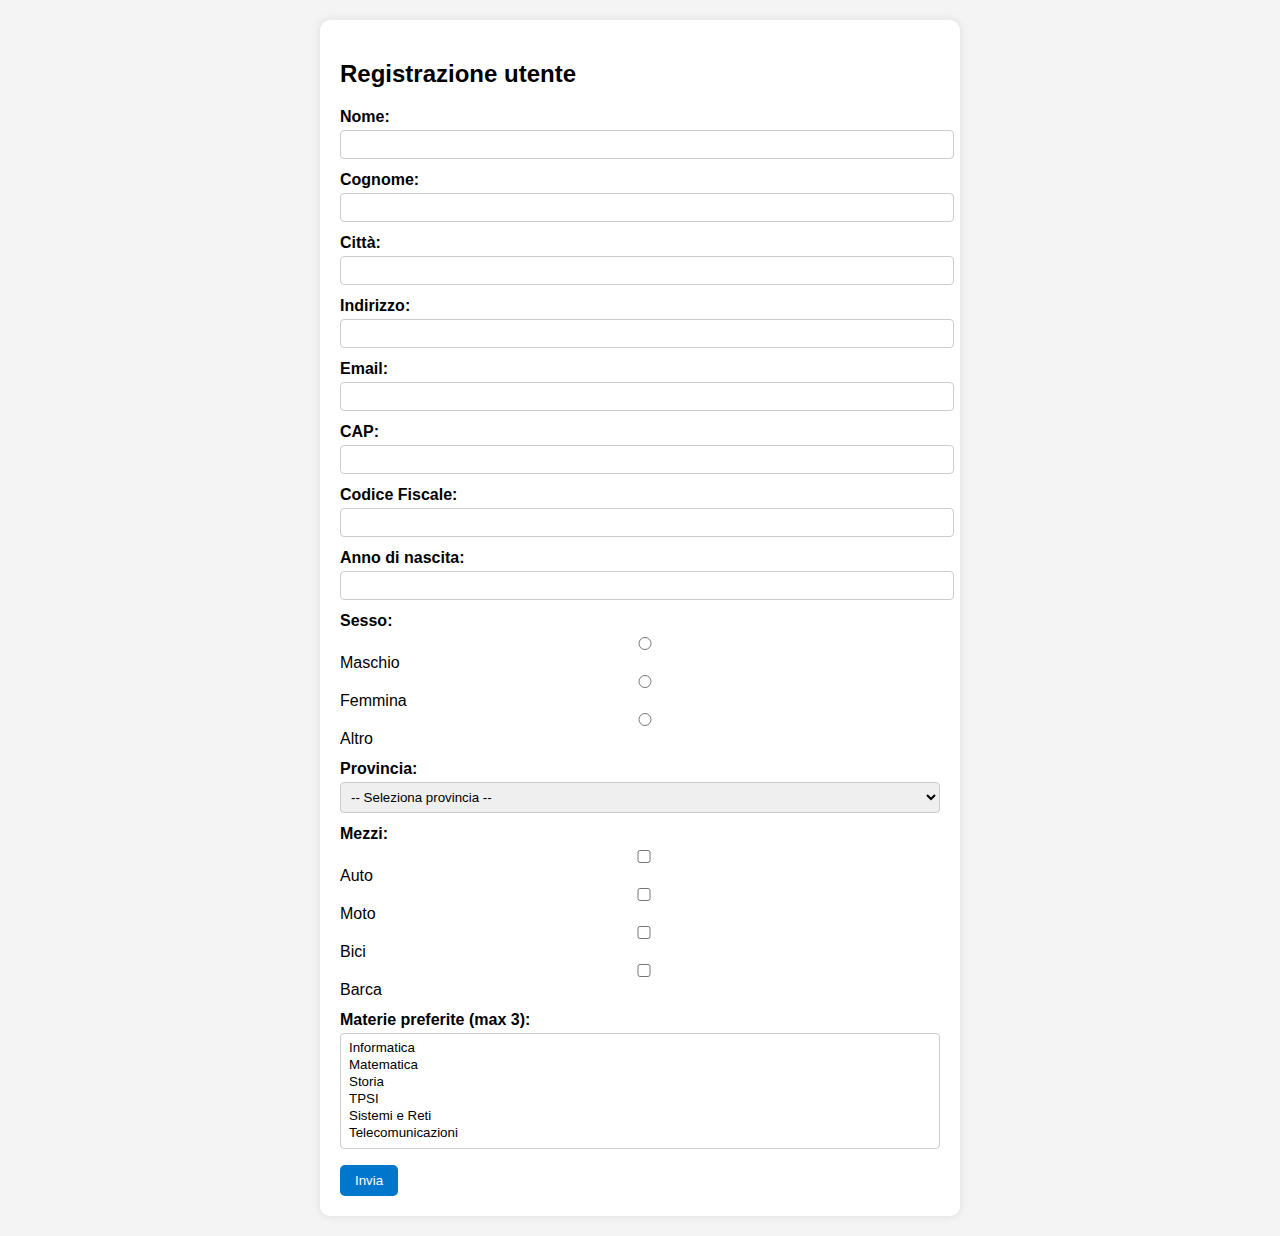
<file: ESPRESSIONI_REGOLARI/index.html>
<!DOCTYPE html>
<html lang="it">
<head>
<meta charset="UTF-8">
<title>ANAGRAFICA UTENTE</title>
<link rel="stylesheet" href="stile.css">
</head>

<body>

<div class="card">
<div class="form-area">

<h2>Registrazione utente</h2>

<div class="input-grid">

<div class="input-row">
<label for="nome">Nome:</label>
<input type="text" id="nome">
</div>

<div class="input-row">
<label for="cognome">Cognome:</label>
<input type="text" id="cognome">
</div>

<div class="input-row">
<label for="citta">Città:</label>
<input type="text" id="citta">
</div>

<div class="input-row">
<label for="indirizzo">Indirizzo:</label>
<input type="text" id="indirizzo">
</div>

<div class="input-row">
<label for="email">Email:</label>
<input type="text" id="email">
</div>

<div class="input-row">
<label for="cap">CAP:</label>
<input type="text" id="cap">
</div>

<div class="input-row">
<label for="cf">Codice Fiscale:</label>
<input type="text" id="cf" maxlength="16">
</div>

<div class="input-row">
<label for="anno">Anno di nascita:</label>
<input type="number" id="anno" min="1900" max="2025">
</div>

<div class="input-row">
<label>Sesso:</label>
<div>
<input type="radio" name="sesso" value="Maschio"> Maschio
<input type="radio" name="sesso" value="Femmina"> Femmina
<input type="radio" name="sesso" value="Altro"> Altro
</div>
</div>

<div class="input-row">
<label for="provincia">Provincia:</label>
<select id="provincia">
<option value="">-- Seleziona provincia --</option>
<option value="MI">Milano</option>
<option value="TO">Torino</option>
<option value="RM">Roma</option>
<option value="FI">Firenze</option>
<option value="NA">Napoli</option>
<option value="BA">Bari</option>
<option value="PA">Palermo</option>
<option value="CA">Cagliari</option>
</select>
</div>

<div class="input-row">
<label>Mezzi:</label>
<div>
<input type="checkbox" name="mezzi" value="Auto"> Auto
<input type="checkbox" name="mezzi" value="Moto"> Moto
<input type="checkbox" name="mezzi" value="Bici"> Bici
<input type="checkbox" name="mezzi" value="Barca"> Barca
</div>
</div>

<div class="input-row">
<label for="materie">Materie preferite (max 3):</label>
<select id="materie" multiple size="6">
<option value="Informatica">Informatica</option>
<option value="Matematica">Matematica</option>
<option value="Storia">Storia</option>
<option value="TPSI">TPSI</option>
<option value="Sistemi e Reti">Sistemi e Reti</option>
<option value="Telecomunicazioni">Telecomunicazioni</option>
</select>
</div>

<div class="actions">
<button onclick="mostraDati()">Invia</button>
</div>

</div>
</div>

<div id="output"></div>

</div>

<script>

function mostraDati(){

let persona = {};

// RECUPERO DEI VALORI INSERITI DALL’UTENTE NEI CAMPI DEL FORM

persona.nome = document.getElementById("nome").value.trim();
persona.cognome = document.getElementById("cognome").value.trim();
persona.indirizzo = document.getElementById("indirizzo").value.trim();
persona.citta = document.getElementById("citta").value.trim();
persona.cap = document.getElementById("cap").value.trim();
persona.email = document.getElementById("email").value.trim();
persona.codiceFiscale = document.getElementById("cf").value.trim().toUpperCase();
persona.annoNascita = document.getElementById("anno").value.trim();


// VALIDARE I DATI

const controlloNome = /^[A-Za-zÀ-ÖØ-öø-ÿ\s']{2,30}$/;
const controlloIndirizzo = /^[A-Za-z0-9À-ÖØ-öø-ÿ\s',.-]{5,50}$/;
const controlloCitta = /^[A-Za-zÀ-ÖØ-öø-ÿ\s']{2,40}$/;
const controlloCAP = /^\d{5}$/;
const controlloAnno = /^\d{4}$/;
const controlloEmail = /^[^\s@]+@[^\s@]+\.[^\s@]+$/;
const controlloCF = /^[A-Z]{6}[0-9]{2}[A-Z][0-9]{2}[A-Z][0-9]{3}[A-Z]$/;

const anno = parseInt(persona.annoNascita);
const annoAttuale = new Date().getFullYear();

// CONTROLLO CHE L’ANNO INSERITO SIA COMPRESO TRA 1900 E L’ANNO CORRENTE

if(anno < 1900 || anno > annoAttuale){
alert("Anno non valido");
return;
}


// VALIDAZIONE DEI CAMPI UTILIZZANDO LE ESPRESSIONI REGOLARI

if(!controlloNome.test(persona.nome)){
alert("Nome non valido");
return;
}

if(!controlloNome.test(persona.cognome)){
alert("Cognome non valido");
return;
}

if(!controlloIndirizzo.test(persona.indirizzo)){
alert("Indirizzo non valido");
return;
}

if(!controlloCitta.test(persona.citta)){
alert("Città non valida");
return;
}

if(!controlloCAP.test(persona.cap)){
alert("CAP non valido");
return;
}

if(!controlloEmail.test(persona.email)){
alert("Email non valida");
return;
}

if(!controlloCF.test(persona.codiceFiscale)){
alert("Codice fiscale non valido");
return;
}

if(!controlloAnno.test(persona.annoNascita)){
alert("Anno non valido");
return;
}


// RECUPERO DEL SESSO SELEZIONATO TRA I RADIO BUTTON

let sessoSelezionato = document.querySelector('input[name="sesso"]:checked');
persona.sesso = sessoSelezionato ? sessoSelezionato.value : "Non specificato";


// LETTURA DELLA PROVINCIA SELEZIONATA DAL MENU A TENDINA

persona.provincia = document.getElementById("provincia").value || "Non selezionata";


// RACCOLTA DI TUTTI I MEZZI DI TRASPORTO SELEZIONATI

let listaMezzi = document.querySelectorAll('input[name="mezzi"]:checked');
persona.mezzi = [];

listaMezzi.forEach(m => {
persona.mezzi.push(m.value);
});

if(persona.mezzi.length === 0){
persona.mezzi = ["Nessuno"];
}


// RECUPERO DELLE MATERIE SELEZIONATE NELLA SELECT MULTIPLA

let materieSelezionate = document.getElementById("materie").selectedOptions;
let listaMaterie = [];

for(let i=0;i<materieSelezionate.length;i++){
listaMaterie.push(materieSelezionate[i].value);
}

// CONTROLLO CHE NON VENGANO SELEZIONATE PIÙ DI TRE MATERIE

if(listaMaterie.length > 3){
alert("Puoi scegliere massimo 3 materie");
return;
}

persona.materie = listaMaterie.length > 0 ? listaMaterie : ["Nessuna"];


// CALCOLO DELL’ETÀ UTILIZZANDO L’ANNO CORRENTE

const eta = annoAttuale - anno;


// GENERAZIONE DELL’OUTPUT CON I DATI INSERITI

const divOutput = document.getElementById("output");
divOutput.style.display="block";

divOutput.innerHTML = `
<h3>Dati inseriti</h3>

<div><strong>Nome:</strong> ${persona.nome}</div>
<div><strong>Cognome:</strong> ${persona.cognome}</div>
<div><strong>Indirizzo:</strong> ${persona.indirizzo}</div>
<div><strong>Città:</strong> ${persona.citta}</div>
<div><strong>Provincia:</strong> ${persona.provincia}</div>
<div><strong>CAP:</strong> ${persona.cap}</div>
<div><strong>Email:</strong> ${persona.email}</div>
<div><strong>Codice Fiscale:</strong> ${persona.codiceFiscale}</div>
<div><strong>Sesso:</strong> ${persona.sesso}</div>
<div><strong>Età:</strong> ${eta} anni</div>
<div><strong>Mezzi:</strong> ${persona.mezzi.join(", ")}</div>
<div><strong>Materie:</strong> ${persona.materie.join(", ")}</div>
`;

}

</script>

</body>
</html>
</file>
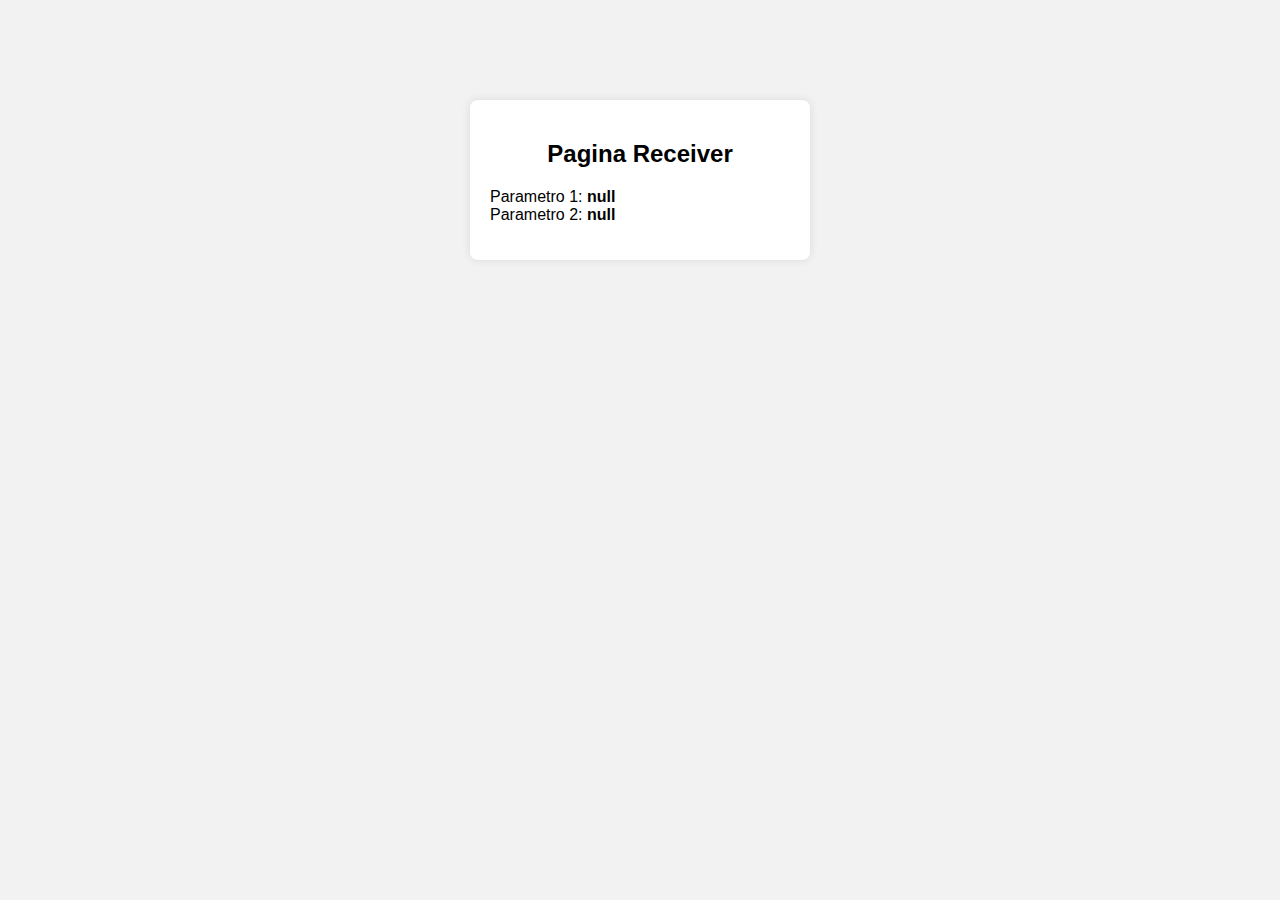
<file: send.html>
<!DOCTYPE html>
<html lang="it">
<head>
<meta charset="UTF-8">
<title>Receiver</title>
<link rel="stylesheet" href="stile_messaggi.css">
</head>
<body>
<div class="container">
<h2>Pagina Receiver</h2>
<p id="risultato"></p>
</div>
<script>
let p1 = localStorage.getItem("parametro1");
let p2 = localStorage.getItem("parametro2");
document.getElementById("risultato").innerHTML =
"Parametro 1: <strong>" + p1 + "</strong><br>" +
"Parametro 2: <strong>" + p2 + "</strong>";
</script>
</body>
</html>
</file>
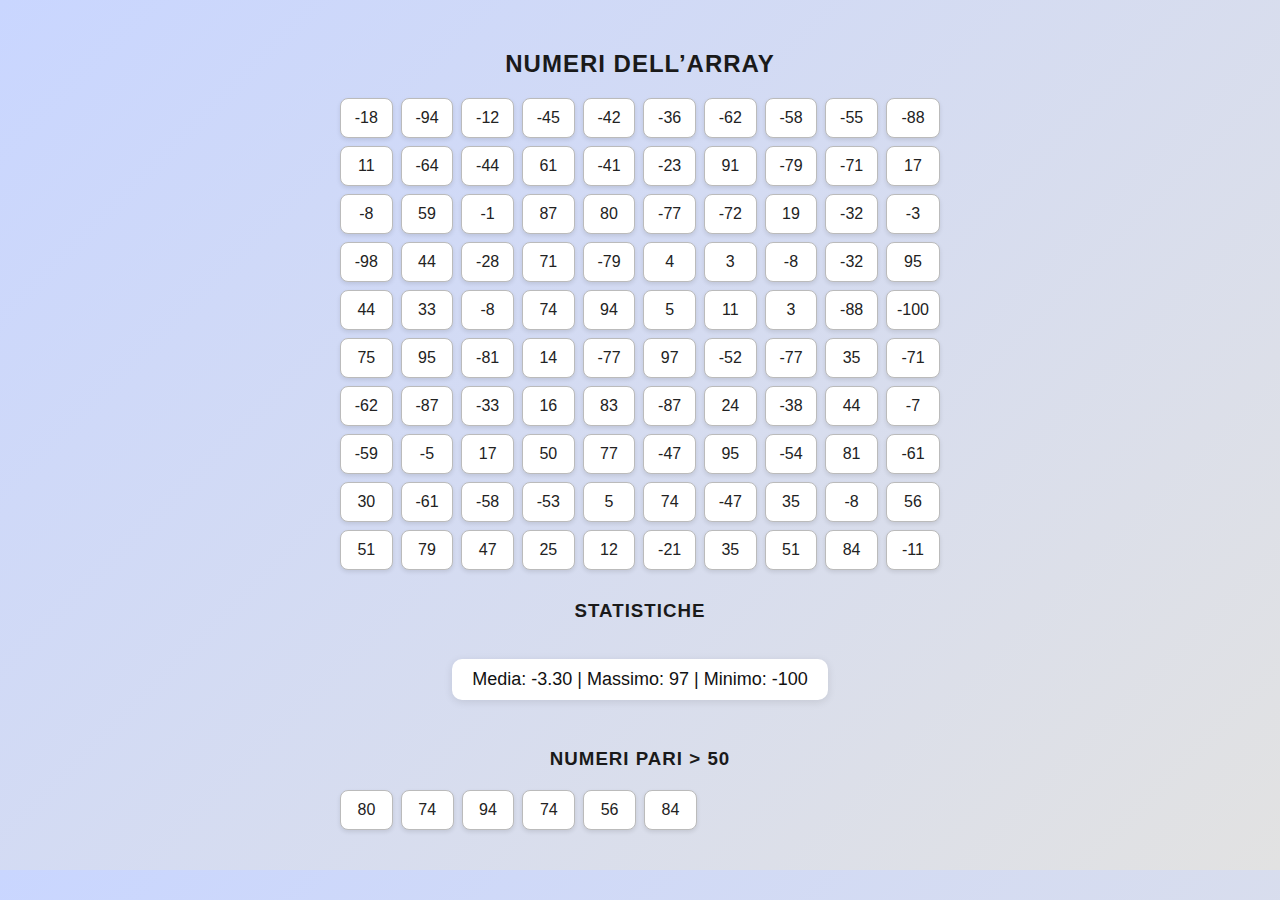
<file: vettori_esercizio.html>
<!DOCTYPE html>
<html lang="it">
<head>
    <meta charset="UTF-8">
    <title>Array e Statistiche</title>
    <link rel="stylesheet" href="stile_vettori.css">
</head>
<body>

    <h2>Numeri dell’Array</h2>
    <div id="array" class="grid"></div>

    <h3>Statistiche</h3>
    <p id="info"></p>

    <h3>Numeri Pari > 50</h3>
    <div id="pari" class="grid"></div>

    <script>
        // crea un array di 100 numeri casuali tra -100 e 100
        const numeri = [];
        for (let i = 0; i < 100; i++) {
            numeri.push(Math.floor(Math.random() * 201) - 100);
        }

        // mostra tutti i numeri
        const arrayDiv = document.getElementById("array");
        numeri.forEach(n => {
            const el = document.createElement("div");
            el.textContent = n;
            arrayDiv.appendChild(el);
        });

        // calcola media, max, min
        const somma = numeri.reduce((a, b) => a + b, 0);
        const media = somma / numeri.length;
        const max = Math.max(...numeri);
        const min = Math.min(...numeri);

        // mostra statistiche
        document.getElementById("info").textContent =
            `Media: ${media.toFixed(2)} | Massimo: ${max} | Minimo: ${min}`;

        // trova numeri pari > 50
        const pariGrandi = numeri.filter(n => n > 50 && n % 2 === 0);
        const pariDiv = document.getElementById("pari");
        pariGrandi.forEach(n => {
            const el = document.createElement("div");
            el.textContent = n;
            pariDiv.appendChild(el);
        });
    </script>

</body>
</html>
</file>
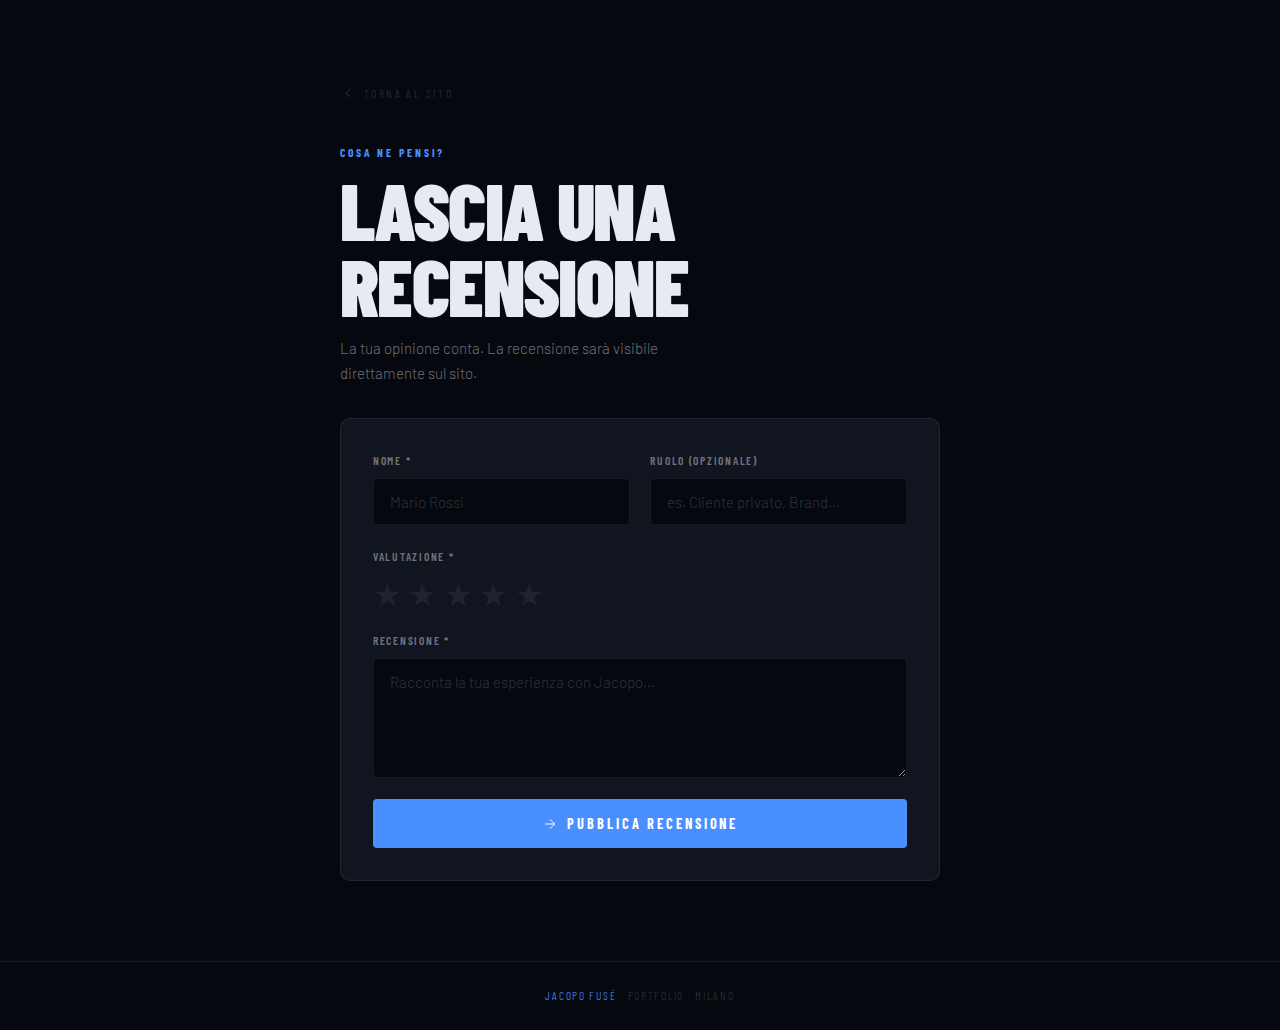
<file: FUZ_WEBAPP/recensioni.html>
<!DOCTYPE html>
<html lang="it">
<head>
  <meta charset="UTF-8" />
  <meta name="viewport" content="width=device-width, initial-scale=1.0" />
  <title>Lascia una recensione — Jacopo Fusé</title>
  <link rel="preconnect" href="https://fonts.googleapis.com" />
  <link rel="preconnect" href="https://fonts.gstatic.com" crossorigin />
  <link href="https://fonts.googleapis.com/css2?family=Barlow+Condensed:ital,wght@0,400;0,700;0,800;0,900;1,700&family=Cormorant+Garamond:ital,wght@0,300;1,300&family=Barlow:wght@300;400;500&display=swap" rel="stylesheet" />
  <style>
    :root {
      --bg:#06080f; --bg2:#0b0e18; --bg3:#111520;
      --border:rgba(255,255,255,.07);
      --text:#e8eaf2; --text-dim:rgba(232,234,242,.45); --text-mute:rgba(232,234,242,.18);
      --accent:#4a8fff; --accent-dim:rgba(74,143,255,.3); --accent-glow:rgba(74,143,255,.1); --accent-sat:#6faeff;
      --red:#e63946;
      --font-display:'Barlow Condensed',sans-serif;
      --font-body:'Barlow',sans-serif;
      --easing:cubic-bezier(.16,1,.3,1);
      --r:4px;
    }
    *,*::before,*::after { box-sizing:border-box; margin:0; padding:0; }
    html { scroll-behavior:smooth; }
    body { background:var(--bg); color:var(--text); font-family:var(--font-body); font-weight:300; font-size:clamp(15px,1.6vw,17px); line-height:1.7; min-height:100svh; display:flex; flex-direction:column; }
    a { color:inherit; text-decoration:none; }
    button { font-family:inherit; border:none; background:none; cursor:pointer; }
    :focus-visible { outline:2px solid var(--accent); outline-offset:3px; }

    .page-wrap { flex:1; display:flex; flex-direction:column; align-items:center; justify-content:center; padding:clamp(2rem,8vw,5rem) clamp(1.5rem,5vw,3rem); }
    .review-page { width:100%; max-width:600px; }

    .back-link { display:inline-flex; align-items:center; gap:.5rem; font-family:var(--font-display); font-size:.75rem; letter-spacing:.2em; text-transform:uppercase; color:var(--text-mute); margin-bottom:2.5rem; transition:color .25s; }
    .back-link svg { width:16px; height:16px; }
    .back-link:hover { color:var(--accent); }

    .review-eyebrow { display:block; font-family:var(--font-display); font-size:.72rem; letter-spacing:.25em; text-transform:uppercase; color:var(--accent); font-weight:700; margin-bottom:.5rem; }
    .review-page-title { font-family:var(--font-display); font-weight:900; font-size:clamp(2.5rem,8vw,5rem); text-transform:uppercase; letter-spacing:-.02em; line-height:.95; color:var(--text); margin-bottom:.8rem; }
    .review-page-sub { font-size:.95rem; color:var(--text-dim); max-width:45ch; line-height:1.65; margin-bottom:2rem; }

    .review-form-card { background:var(--bg3); border:1px solid var(--border); border-radius:10px; padding:2rem; display:flex; flex-direction:column; gap:1.3rem; }
    .form-row { display:grid; grid-template-columns:1fr; gap:1.3rem; }
    @media (min-width:480px) { .form-row { grid-template-columns:1fr 1fr; } }
    .f-group { display:flex; flex-direction:column; gap:.5rem; }
    label { font-size:.72rem; letter-spacing:.15em; text-transform:uppercase; color:var(--text-dim); font-family:var(--font-display); font-weight:600; }
    input,textarea { background:var(--bg); border:1px solid var(--border); border-radius:var(--r); color:var(--text); font-family:var(--font-body); font-size:.95rem; font-weight:300; padding:.85rem 1rem; transition:border-color .25s,box-shadow .25s; width:100%; outline:none; }
    input::placeholder,textarea::placeholder { color:var(--text-mute); }
    input:focus,textarea:focus { border-color:var(--accent); box-shadow:0 0 0 3px var(--accent-glow); }
    input.invalid,textarea.invalid { border-color:var(--red); box-shadow:0 0 0 3px rgba(230,57,70,.15); }
    textarea { resize:vertical; min-height:120px; }
    .f-err { font-size:.75rem; color:var(--red); min-height:1.1em; display:block; }

    .star-row { display:flex; gap:.4rem; margin-top:.2rem; }
    .star-btn { font-size:2rem; color:var(--border); cursor:pointer; padding:0; line-height:1; transition:color .2s,transform .2s var(--easing); background:none; border:none; }
    .star-btn:hover,.star-btn.lit { color:#f5c842; transform:scale(1.15); }

    .btn-submit { display:inline-flex; align-items:center; justify-content:center; gap:.6rem; width:100%; font-family:var(--font-display); font-weight:700; font-size:.9rem; letter-spacing:.2em; text-transform:uppercase; padding:1rem 2rem; background:var(--accent); color:#fff; border:none; border-radius:var(--r); cursor:pointer; transition:background .3s,transform .3s var(--easing),box-shadow .3s; }
    .btn-submit svg { width:16px; height:16px; }
    .btn-submit:hover { background:var(--accent-sat); transform:translateY(-2px); box-shadow:0 12px 30px rgba(74,143,255,.3); }
    .btn-submit:disabled { opacity:.5; pointer-events:none; }

    .success-state { text-align:center; padding:3rem 2rem; background:var(--bg3); border:1px solid var(--accent-dim); border-radius:10px; display:none; flex-direction:column; align-items:center; gap:1.2rem; animation:pop-in .5s var(--easing); }
    @keyframes pop-in { from{opacity:0;transform:scale(.95)}to{opacity:1;transform:none} }
    .success-state.show { display:flex; }
    .success-icon { width:56px; height:56px; border-radius:50%; background:var(--accent-glow); border:1px solid var(--accent-dim); display:flex; align-items:center; justify-content:center; color:var(--accent); }
    .success-icon svg { width:24px; height:24px; }
    .success-title { font-family:var(--font-display); font-weight:900; font-size:clamp(1.4rem,4vw,2rem); text-transform:uppercase; color:var(--text); }
    .success-msg { font-size:.95rem; color:var(--text-dim); max-width:36ch; line-height:1.6; }
    .btn-back { display:inline-flex; align-items:center; gap:.6rem; font-family:var(--font-display); font-weight:600; font-size:.8rem; letter-spacing:.18em; text-transform:uppercase; padding:.85rem 2rem; border:1px solid var(--accent-dim); border-radius:var(--r); color:var(--accent); background:var(--accent-glow); cursor:pointer; transition:background .3s,transform .3s var(--easing); margin-top:.5rem; }
    .btn-back:hover { background:var(--accent-dim); transform:translateY(-2px); }

    .page-footer { text-align:center; padding:1.5rem; font-family:var(--font-display); font-size:.72rem; letter-spacing:.15em; text-transform:uppercase; color:var(--text-mute); border-top:1px solid var(--border); }
    .page-footer span { color:var(--accent); }
  </style>
</head>
<body>

  <div class="page-wrap">
    <div class="review-page">

      <a href="index.html" class="back-link">
        <svg viewBox="0 0 24 24" fill="none" stroke="currentColor" stroke-width="1.5"><polyline points="15 18 9 12 15 6"/></svg>
        Torna al sito
      </a>

      <span class="review-eyebrow">Cosa ne pensi?</span>
      <h1 class="review-page-title">Lascia una<br />recensione</h1>
      <p class="review-page-sub">La tua opinione conta. La recensione sarà visibile direttamente sul sito.</p>

      <div class="review-form-card" id="form-card">
        <form id="review-form" novalidate>

          <div class="form-row">
            <div class="f-group">
              <label for="r-name">Nome *</label>
              <input type="text" id="r-name" name="name" placeholder="Mario Rossi" required autocomplete="name" />
              <span class="f-err" id="err-name" role="alert" aria-live="polite"></span>
            </div>
            <div class="f-group">
              <label for="r-role">Ruolo (opzionale)</label>
              <input type="text" id="r-role" name="role" placeholder="es. Cliente privato, Brand…" />
            </div>
          </div>

          <div class="f-group">
            <label>Valutazione *</label>
            <div class="star-row" id="star-row" role="group" aria-label="Valutazione da 1 a 5">
              <button type="button" class="star-btn" data-v="1" aria-label="1 stella">★</button>
              <button type="button" class="star-btn" data-v="2" aria-label="2 stelle">★</button>
              <button type="button" class="star-btn" data-v="3" aria-label="3 stelle">★</button>
              <button type="button" class="star-btn" data-v="4" aria-label="4 stelle">★</button>
              <button type="button" class="star-btn" data-v="5" aria-label="5 stelle">★</button>
            </div>
            <span class="f-err" id="err-stars" role="alert" aria-live="polite"></span>
          </div>

          <div class="f-group">
            <label for="r-text">Recensione *</label>
            <textarea id="r-text" name="text" placeholder="Racconta la tua esperienza con Jacopo…" required></textarea>
            <span class="f-err" id="err-text" role="alert" aria-live="polite"></span>
          </div>

          <button type="submit" class="btn-submit" id="btn-submit">
            <svg viewBox="0 0 24 24" fill="none" stroke="currentColor" stroke-width="1.5"><line x1="5" y1="12" x2="19" y2="12"/><polyline points="12 5 19 12 12 19"/></svg>
            <span>Pubblica recensione</span>
          </button>

        </form>
      </div>

      <div class="success-state" id="success-state" aria-live="polite">
        <div class="success-icon">
          <svg viewBox="0 0 24 24" fill="none" stroke="currentColor" stroke-width="2"><polyline points="20 6 9 17 4 12"/></svg>
        </div>
        <p class="success-title">Grazie!</p>
        <p class="success-msg">La tua recensione è stata pubblicata e sarà visibile sul sito.</p>
        <a href="index.html" class="btn-back">
          <svg viewBox="0 0 24 24" fill="none" stroke="currentColor" stroke-width="1.5"><polyline points="15 18 9 12 15 6"/></svg>
          Torna al sito
        </a>
      </div>

    </div>
  </div>

  <footer class="page-footer"><span>Jacopo Fusé</span> · Portfolio · Milano</footer>

  <script>
    const STORAGE_KEY = 'jf-reviews';

    function sanitize(str) {
      const d = document.createElement('div');
      d.textContent = String(str);
      return d.textContent;
    }

    let selectedStars = 0;
    const starBtns = document.querySelectorAll('.star-btn');

    starBtns.forEach(btn => {
      btn.addEventListener('click', () => {
        selectedStars = parseInt(btn.dataset.v, 10);
        updateStars(selectedStars);
        document.getElementById('err-stars').textContent = '';
      });
      btn.addEventListener('mouseover', () => updateStars(parseInt(btn.dataset.v, 10)));
      btn.addEventListener('mouseout',  () => updateStars(selectedStars));
    });

    function updateStars(n) {
      starBtns.forEach(b => b.classList.toggle('lit', parseInt(b.dataset.v, 10) <= n));
    }

    function validate() {
      let ok = true;

      const name    = document.getElementById('r-name');
      const errName = document.getElementById('err-name');
      if (name.value.trim().length < 2) {
        errName.textContent = 'Inserisci il tuo nome.';
        name.classList.add('invalid');
        ok = false;
      } else {
        errName.textContent = '';
        name.classList.remove('invalid');
      }

      const errStars = document.getElementById('err-stars');
      if (selectedStars === 0) {
        errStars.textContent = 'Seleziona almeno una stella.';
        ok = false;
      } else {
        errStars.textContent = '';
      }

      const text    = document.getElementById('r-text');
      const errText = document.getElementById('err-text');
      if (text.value.trim().length < 5) {
        errText.textContent = 'Scrivi almeno 5 caratteri.';
        text.classList.add('invalid');
        ok = false;
      } else {
        errText.textContent = '';
        text.classList.remove('invalid');
      }

      return ok;
    }

    document.getElementById('review-form').addEventListener('submit', e => {
      e.preventDefault();
      if (!validate()) return;

      const btn = document.getElementById('btn-submit');
      btn.disabled = true;
      btn.querySelector('span').textContent = 'Pubblicazione…';

      setTimeout(() => {
        const review = {
          name:  sanitize(document.getElementById('r-name').value.trim()),
          role:  sanitize(document.getElementById('r-role').value.trim()),
          stars: selectedStars,
          text:  sanitize(document.getElementById('r-text').value.trim()),
          date:  new Date().toLocaleDateString('it-IT', { year:'numeric', month:'long', day:'numeric' })
        };

        let reviews = [];
        try { reviews = JSON.parse(localStorage.getItem(STORAGE_KEY)) || []; } catch(ex) {}
        reviews.push(review);
        localStorage.setItem(STORAGE_KEY, JSON.stringify(reviews));

        document.getElementById('form-card').style.display = 'none';
        document.getElementById('success-state').classList.add('show');
      }, 800);
    });
  </script>

</body>
</html>
</file>
<file: ESPRESSIONI_REGOLARI/stile.css>
body{
font-family: Arial, sans-serif;
background:#f4f4f4;
margin:0;
padding:20px;
}

.card{
width:600px;
margin:auto;
background:white;
padding:20px;
border-radius:10px;
box-shadow:0 0 10px rgba(0,0,0,0.1);
}

.input-row{
margin-bottom:12px;
}

label{
display:block;
font-weight:bold;
margin-bottom:4px;
}

input, select{
width:100%;
padding:6px;
border:1px solid #ccc;
border-radius:4px;
}

.actions{
margin-top:15px;
}

button{
padding:8px 15px;
border:none;
background:#0077cc;
color:white;
border-radius:5px;
cursor:pointer;
}

button:hover{
background:#005fa3;
}

#output{
margin-top:20px;
padding:15px;
background:#e9f5e9;
border-radius:8px;
display:none;
}
</file>
<file: stile_messaggi.css>
body {
font-family: Arial, sans-serif;
background-color:  #f2f2f2 ;
}
.container {
width: 300px;
margin: 100px auto;
padding: 20px;
background-color: white;
border-radius: 8px;
box-shadow: 0 0 10px rgba(0, 0, 0, 0.1);
}
h2 {
text-align: center;
}
label {
display: block;
margin-top: 10px;
}
input {
width: 100%;
padding: 6px;
margin-top: 5px;
}
button {
width: 100%;
margin-top: 15px;
padding: 8px;
background-color:  #007BFF ;
color: white;
border: none;
border-radius: 4px;
cursor: pointer;
}
button:hover {
background-color:  #0056b3 ;
}
</file>
<file: stile_vettori.css>
body {
    font-family: "Poppins", sans-serif;
    background: linear-gradient(135deg, #c9d6ff, #e2e2e2);
    color: #222;
    text-align: center;
    margin: 0;
    padding: 20px;
}

h2, h3 {
    color: #1a1a1a;
    text-transform: uppercase;
    letter-spacing: 1px;
    margin-top: 30px;
}

.grid {
    display: grid;
    grid-template-columns: repeat(10, 1fr);
    gap: 8px;
    max-width: 600px;
    margin: 20px auto;
}

.grid div {
    background-color: #ffffff;
    color: #222;
    border: 1px solid #bbb;
    padding: 10px;
    border-radius: 8px;
    box-shadow: 0 2px 4px rgba(0,0,0,0.1);
    transition: transform 0.2s, background-color 0.2s, color 0.2s;
}

.grid div:hover {
    transform: scale(1.05);
    background-color: #3b82f6;
    color: white;
}

.highlight {
    background-color: #ffd54f;
    border: 2px solid #fbc02d;
    color: #000;
    font-weight: bold;
    box-shadow: 0 0 8px rgba(255, 215, 64, 0.6);
}

p {
    font-size: 18px;
    background-color: #fff;
    color: #111;
    display: inline-block;
    padding: 10px 20px;
    border-radius: 10px;
    box-shadow: 0 2px 8px rgba(0,0,0,0.1);
}
</file>
